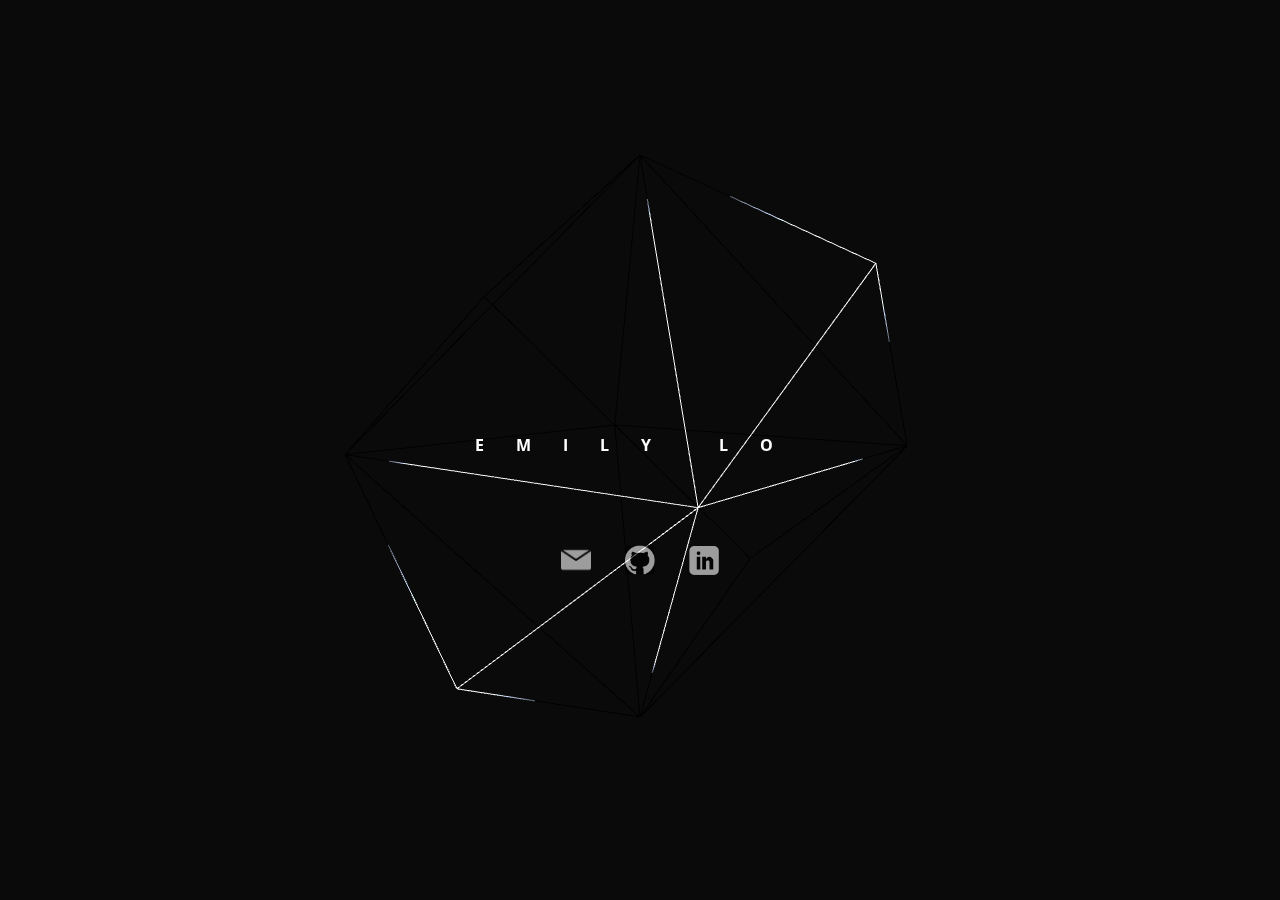
<file: index.html>
<html>
<script src="https://ajax.googleapis.com/ajax/libs/jquery/2.1.4/jquery.min.js"></script>
<head>
  <title>Emily Lo</title>
	<meta name="viewport" content="width=device-width, initial-scale=1.0">
	<link href='http://fonts.googleapis.com/css?family=Open+Sans' rel='stylesheet' type='text/css'>
	<link rel="icon" type="image/png" sizes="32x32" href="Images/favicon-32x32.png">
	<link rel="icon" type="image/png" sizes="16x16" href="Images/favicon-16x16.png">
	<link rel="manifest" href="Images/site.webmanifest">
	<link rel="mask-icon" href="Images/safari-pinned-tab.svg" color="#5bbad5">
	<link rel="shortcut icon" type="image/x-icon" href="Images/favicon.ico">
	<link href="style.css" rel="stylesheet">
	<script src="Javascript/three.min.js"></script>
</head>
<body>
	<div id="landing">
		<h1 id="name"> Emily Lo </h1>
		<div id="social">
				<a href="mailto:eslo@alumni.cmu.edu"><img src="Images/mail.png" alt="email"></a>
				<a href="https://github.com/hiemilylo"><img src="Images/github.JPG" alt="github"></a>
				<a href="https://www.linkedin.com/in/loemily"><img src="Images/linkedin.JPG" alt="linkedin"></a>
		</div>
	</div>
	<!-- <div class="about">
		<h1>hi</h1>
	</div> -->
	<script src="Javascript/indexJs.js"></script>
</body>

</html>
</file>
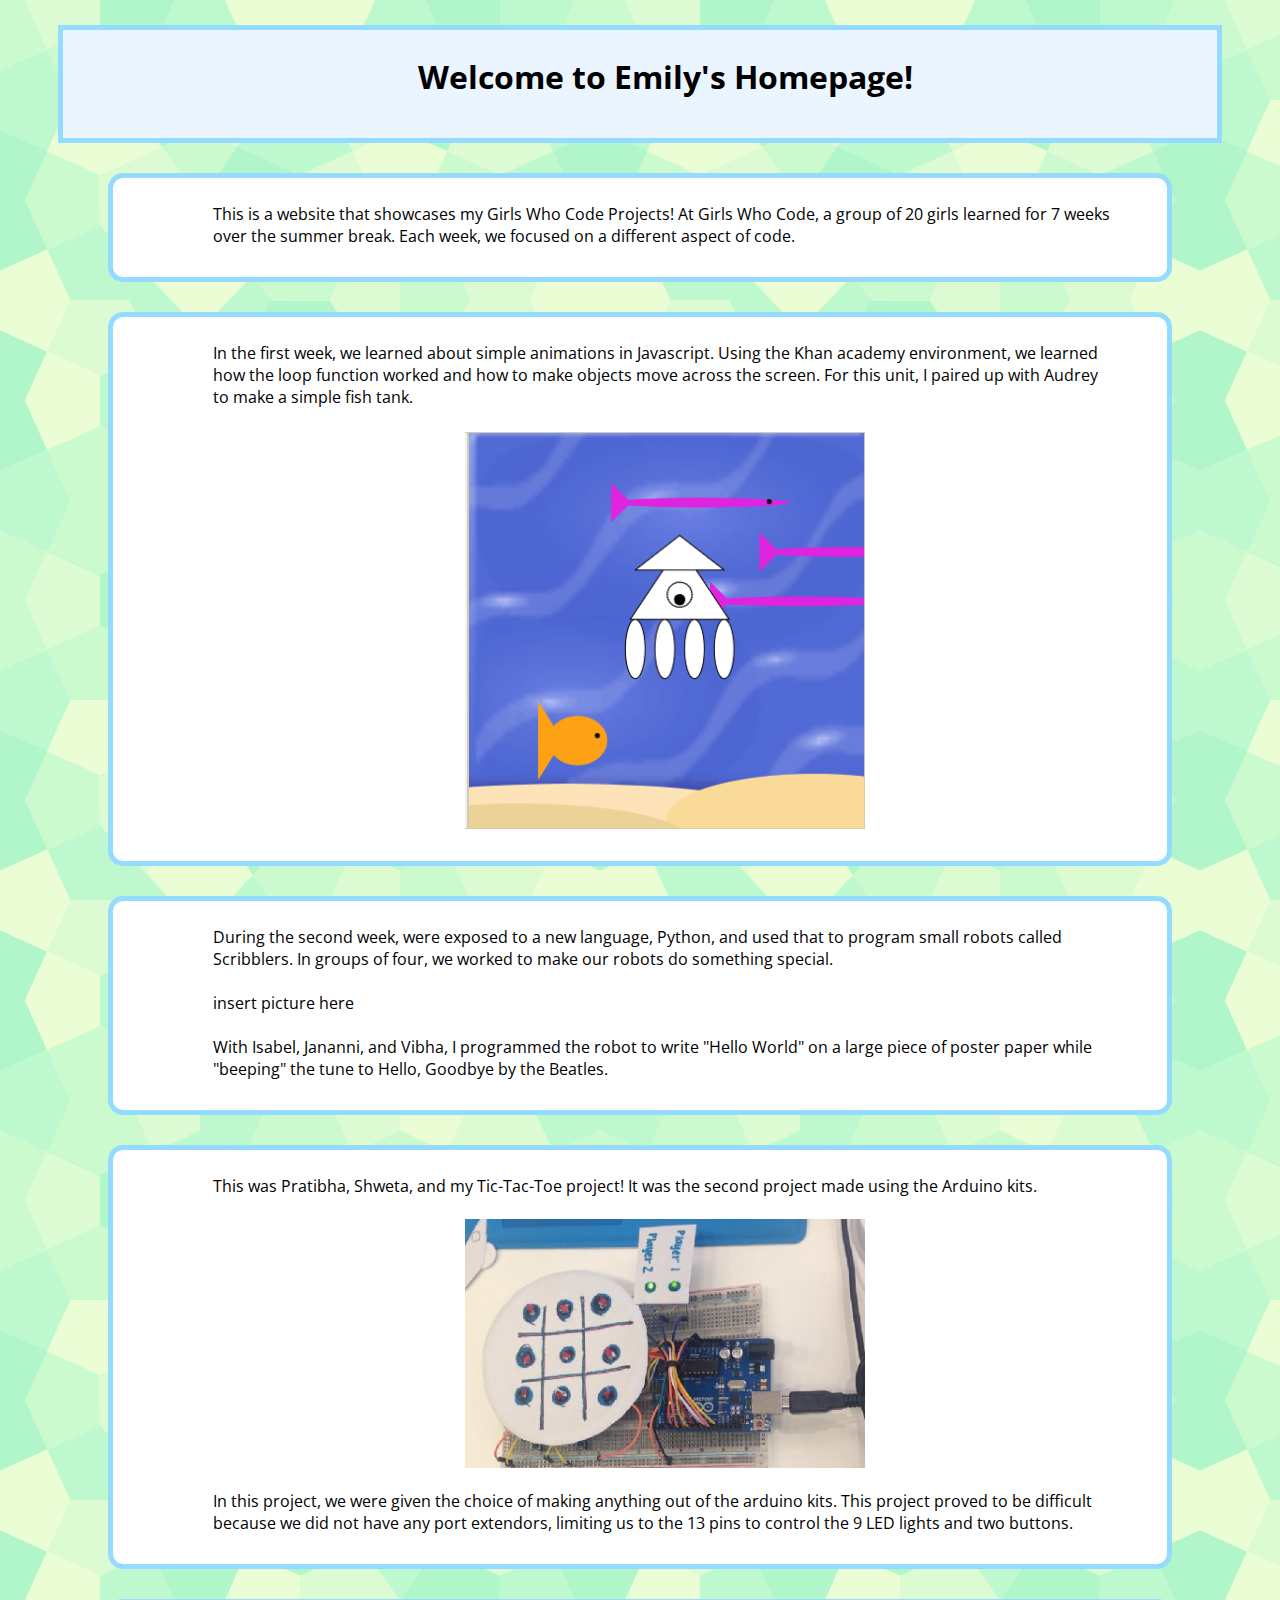
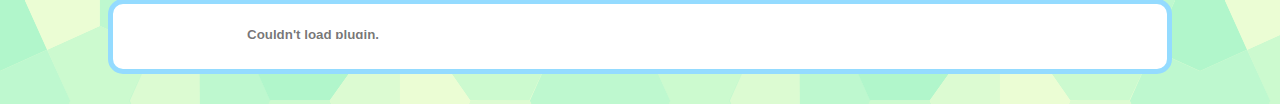
<file: homepage 1.0.html>
<html>
	<head>
		<link href='http://fonts.googleapis.com/css?family=Open+Sans' rel='stylesheet' type='text/css'>
		<title>Emily's Homepage</title>	
		<style>
		body{
			background-color: #000F3D;
			background-image: url(congruent_pentagon.png);
			background-repeat: repeat;
		}
		h1{
			font-family: 'Open Sans', sans-serif;
			margin: 25px 50px 30px 50px;
			padding: 25px 50px 40px 100px;
			background-color: #EBF5FF;
			border-style: solid;
			border-width: 5px;
			border-color: #94DBFF;
			text-align: center;
		}
		p{
			font-family: 'Open Sans', sans-serif;
			margin: 25px 100px 30px 100px;
			padding: 25px 50px 30px 100px;
			background-color: #FFFFFF;
			border-style: solid;
			border-radius: 15px;
			border-width: 5px;
			border-color: #94DBFF;
			word-wrap: break-word;
		}
		p:hover{
			background-color: #EBF5FF;
		}
		#tictactoe{
			display: block;
			margin: 0 auto;

		}
		#fishtank{
			display: block;
			margin: 0 auto;

		}

		</style>
	</head>
	<body>
		<h1>Welcome to Emily's Homepage!</h1>
		<p> This is a website that showcases my Girls Who Code Projects! At Girls Who Code, a group of 20 girls learned for 7 weeks over the summer break. Each week, we focused on a different aspect of code. </p>
		<p> In the first week, we learned about simple animations in Javascript. Using the Khan academy environment, we learned how the loop function worked and how to make objects move across the screen. For this unit, I paired up with Audrey to make a simple fish tank.
			<br><br>
			<IMG id ="fishtank" SRC="fish tank 1.0.PNG" width = 400;></IMG>
		</p>
		<p> During the second week, were exposed to a new language, Python, and used that to program small robots called Scribblers. In groups of four, we worked to make our robots do something special. 
			<br><br> insert picture here <br><br> With Isabel, Jananni, and Vibha, I programmed the robot to write "Hello World" on a large piece of poster paper while "beeping" the tune to Hello, Goodbye by the Beatles. 
		</p>
			<p> This was Pratibha, Shweta, and my Tic-Tac-Toe project! It was the second project made using the Arduino kits.
				<br><br>
				<A HREF="http://www.htmlgoodies.com">
				<IMG id ="tictactoe" SRC="TicTacToe picture.jpg" ALT="TIC-TAC-TOE" width = 400;></IMG>
				</A> 
				<br> In this project, we were given the choice of making anything out of the arduino kits. This project proved to be difficult because we did not have any port extendors, limiting us to the 13 pins to control the 9 LED lights and two buttons.
			</p>
			<p><embed src="http://www.sheepproductions.com/billy/billy.swf?autoplay=false&f0=https://www.dropbox.com/s/t0985395dfs8wze/Owl%20City%20-%20Vanilla%20Twilight.mp3?dl=1&t0=Vanilla Twilight&f1=https://www.dropbox.com/s/ymchdyu6v16x4kp/Pretty%20Eyes%20-%20Alex%20Goot.mp3?dl=1&t1=Pretty Eyes&f2=https://www.dropbox.com/s/f5j01rlx33alb04/The%20Crew%20Cuts%20-%20Sh%20Boom%20Sh%20Boom.mp3?dl=1&t2=Sh Boom Sh Boom&f3=https://www.dropbox.com/s/687casyp80vdlcq/The%20Bird%20and%20the%20Worm-%20Owl%20City%20music%20video%20w-%20lyrics%20-.mp3?dl=1&t3=Bird and the Worm&total=4" quality="high" wmode="transparent" width="200" height="10" name="billy" align="middle" type="application/x-shockwave-flash" /></p>
	</body>
</html>
</file>
<file: style.css>
body{
	margin: 0;
	padding: 0;
}

#name {
	color:white;
	position: absolute;
	top: 50%;
	left: 50%;
	line-height: 2;
	z-index: 100;
	text-align: center;
	transform: translate(-50%,-100%);
	font-family: 'Open Sans', sans-serif;
	letter-spacing: 2em;
	text-transform: uppercase;
	font-size: 16px;
}

#social {
	color:white;
	position: absolute;
	/* TODO: fix this */
	top: calc(50% + 95px);
	z-index: 100;
	width: 100%;
	text-align: center;
}

#social a {
	display: inline-block;
	width: 30px;
	padding: 0px 15px;
}

#social img {
	filter: invert(100%);
	width: 100%;
	height: auto;
	opacity: 0.6;
	transition: 0.1s;
}

#social img:hover {
	opacity: 1;
}

#landing {
	margin: 0;
	padding: 0;
	height: 100vh;
	width: 100vw;
}

#about {
	height: 50vh;
}
</file>
